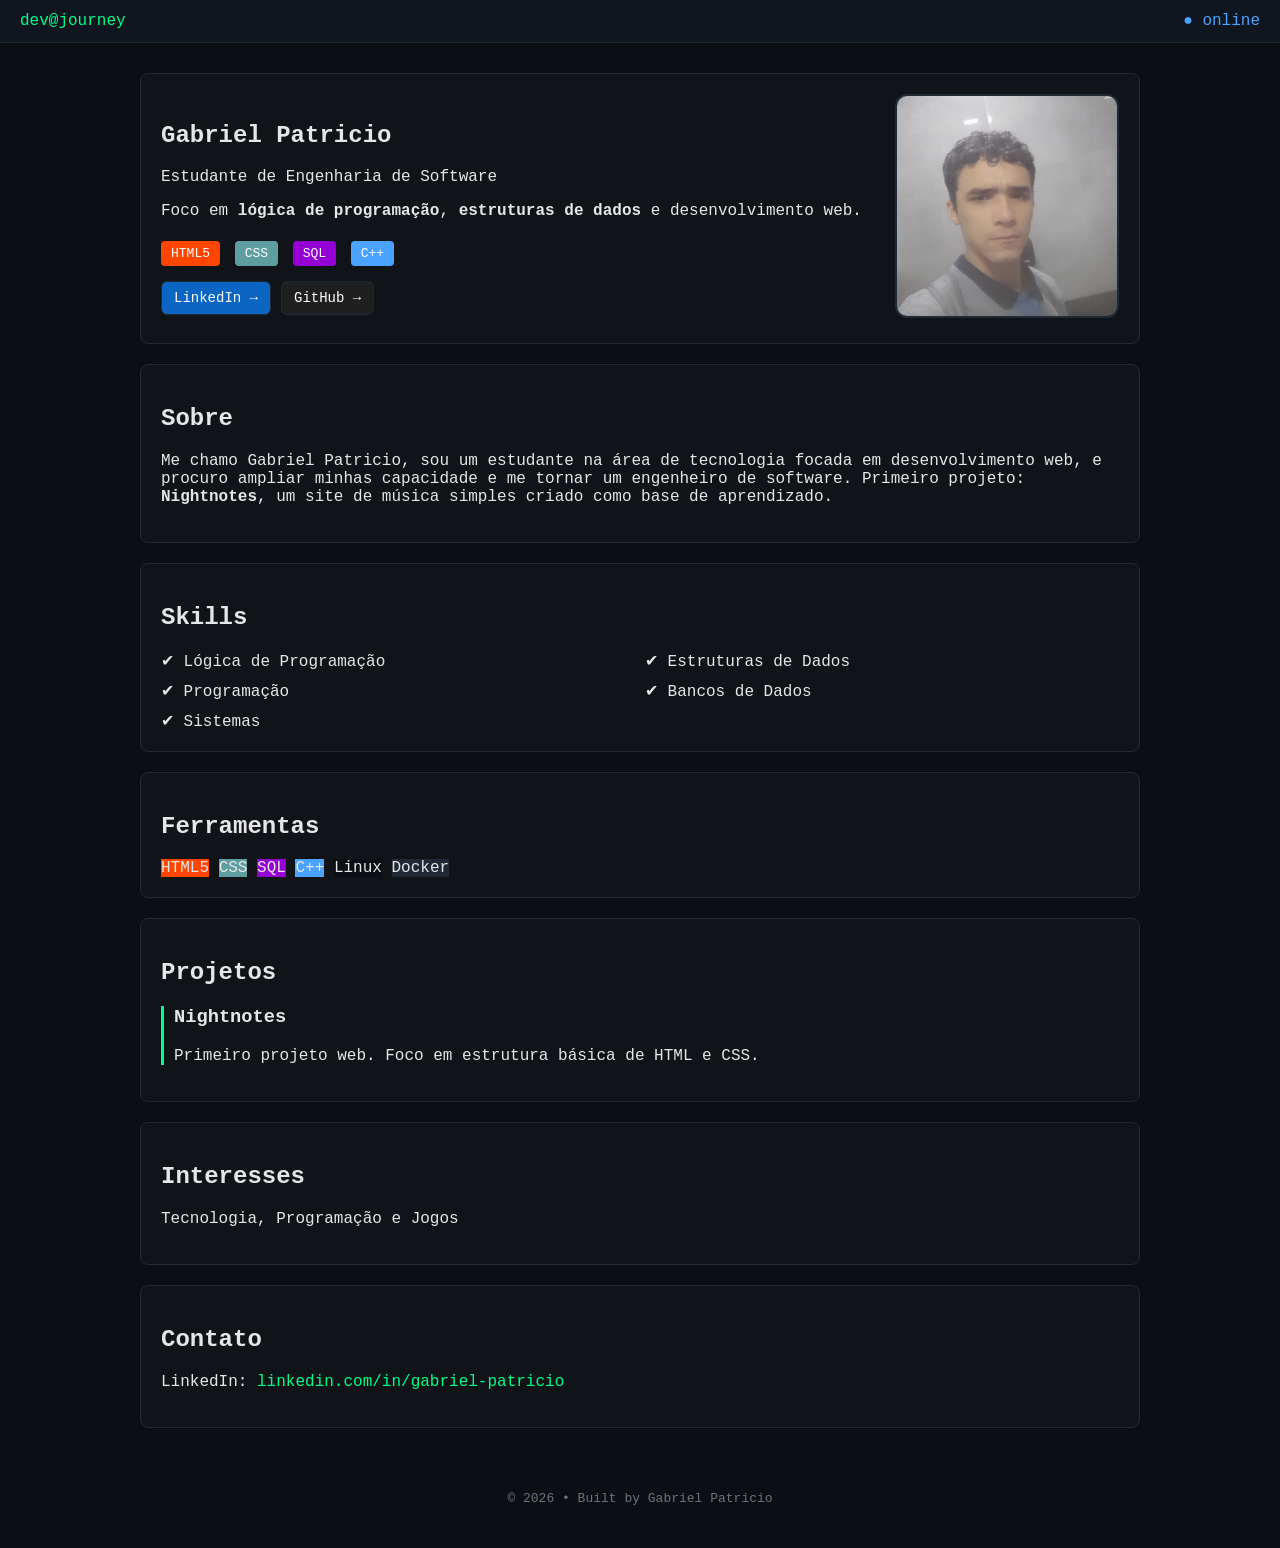
<file: index.html>
<!DOCTYPE html>
<html lang="pt-br">
<head>
  <meta charset="UTF-8">
  <meta name="viewport" content="width=device-width, initial-scale=1.0">
  <title>Gabriel Patricio | Dev Portfolio</title>
  <link rel="stylesheet" href="css/stylish.css"/>
</head>

<body>

<header class="topbar">
  <div class="logo">dev@journey</div>
  <div class="status">● online</div>
</header>

<main class="container">

  <!-- HERO -->
  <section class="card hero">

    <div class="hero-left">
      <h1>Gabriel Patricio</h1>

      <p class="subtitle">Estudante de Engenharia de Software</p>

      <p>
        Foco em <strong>lógica de programação</strong>, 
        <strong>estruturas de dados</strong> e desenvolvimento web.
      </p>

      <div class="tags">
        <span class="HTML5">HTML5</span>
        <span class="CSS">CSS</span>
        <span class="SQL">SQL</span>
        <span class="CPP">C++</span>
      </div>

      <!-- BOTÕES -->
      <div class="buttons">
        <a class="btn linkedin" href="https://www.linkedin.com/in/gabriel-patricio-761b05216/" target="_blank">
          LinkedIn →
        </a>

        <a class="btn github" href="https://github.com/LegabrieLp" target="_blank">
          GitHub →
        </a>
      </div>
    </div>

    <!-- FOTO DIREITA -->
    <div class="hero-right">
      <img src="img/gabrielp.png" alt="Foto de perfil">
    </div>

  </section>

  <!-- SOBRE -->
  <section class="card">
    <h2>Sobre</h2>
    <p>
      Me chamo Gabriel Patricio, sou um estudante na área de tecnologia focada em 
      desenvolvimento web, e procuro ampliar minhas capacidade e me tornar um engenheiro de software.
      Primeiro projeto: <strong>Nightnotes</strong>, um site de música simples criado como base de aprendizado.
    </p>
  </section>

  <!-- SKILLS -->
  <section class="card">
    <h2>Skills</h2>

    <div class="grid">
      <div>✔ Lógica de Programação</div>
      <div>✔ Estruturas de Dados</div>
      <div>✔ Programação</div>
      <div>✔ Bancos de Dados</div>
      <div>✔ Sistemas</div>
    </div>
  </section>

  <!-- FERRAMENTAS -->
  <section class="card">
    <h2>Ferramentas</h2>

    <div class="tools">
      <span class="HTML5">HTML5</span>
      <span class="CSS">CSS</span>
      <span class="SQL">SQL</span>
      <span class="CPP">C++</span>
      <span class="Linux">Linux</span>
      <span class="Docker">Docker</span>
    </div>
  </section>

  <!-- PROJETOS -->
  <section class="card">
    <h2>Projetos</h2>

    <div class="project">
      <h3>Nightnotes</h3>
      <p>Primeiro projeto web. Foco em estrutura básica de HTML e CSS.</p>
    </div>
  </section>

  <!-- INTERESSES -->
  <section class="card">
    <h2>Interesses</h2>
    <p>Tecnologia, Programação e Jogos</p>
  </section>

  <!-- CONTATO -->
  <section class="card">
    <h2>Contato</h2>
    <p>
      LinkedIn: 
      <a class="highlight" href="https://www.linkedin.com/in/gabriel-patricio-761b05216/" target="_blank">
        linkedin.com/in/gabriel-patricio
      </a>
    </p>
  </section>

</main>

<footer>
  <p>© 2026 • Built by Gabriel Patricio</p>
</footer>

</body>
</html>
</file>
<file: css/stylish.css>
body {
  margin: 0;
  background: #0b0f14;
  color: #e6e6e6;
  font-family: "Fira Code", monospace;
}

.topbar {
  display: flex;
  justify-content: space-between;
  padding: 12px 20px;
  background: #0f1620;
  border-bottom: 1px solid #1f2a36;
}

.logo { color: #00ff88; }
.status { color: #4aa3ff; }

.container {
  max-width: 1000px;
  margin: 30px auto;
  padding: 0 20px;
}

.card {
  background: rgba(255,255,255,0.02);
  border: 1px solid #1f2a36;
  border-radius: 8px;
  padding: 20px;
  margin-bottom: 20px;
}


.hero {
  display: flex;
  justify-content: space-between;
  align-items: center;
  gap: 20px;
}

.hero-left {
  flex: 1;
}

.hero-right img {
  width: 220px;
  height: 220px;
  object-fit: cover;
  border-radius: 12px;
  border: 2px solid #1f2a36;
}


.tags span {
  display: inline-block;
  padding: 5px 10px;
  border-radius: 4px;
  margin: 5px 5px 0 0;
  font-size: 13px;
  color: #fff;
}


.HTML5 {background: orangered;}
.CSS {background: cadetblue;}
.SQL {background: darkviolet;}
.CPP {background: #4aa3ff;}
.Linux {background: #0b0f14;}
.Docker {background: #1f2a36;}

.buttons {
  margin-top: 15px;
  display: flex;
  gap: 10px;
}

.btn {
  padding: 8px 12px;
  border-radius: 6px;
  text-decoration: none;
  border: 1px solid #1f2a36;
  color: #fff;
  font-size: 14px;
}

.linkedin {
  background: #0a66c2;
}

.github {
  background: #1f1f1f;
}


.grid {
  display: grid;
  grid-template-columns: 1fr 1fr;
  gap: 10px;
}


.project {
  border-left: 3px solid #00ff88;
  padding-left: 10px;
}

.highlight {
  color: #00ff88;
  text-decoration: none;
}

footer {
  text-align: center;
  color: #6b7280;
  padding: 20px;
  font-size: 13px;
}
</file>
